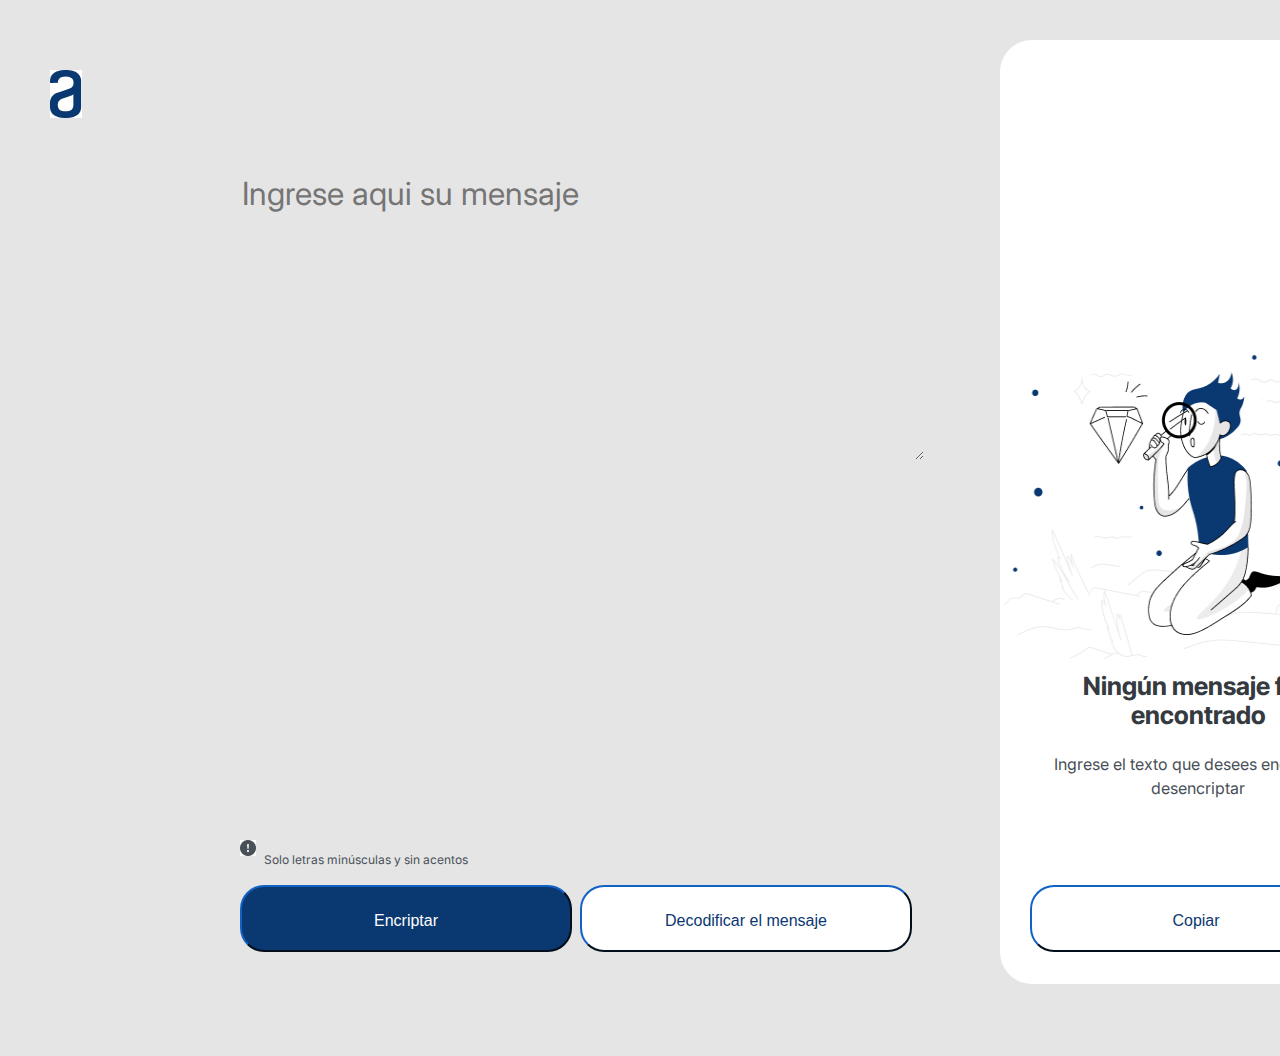
<file: index.html>
<!DOCTYPE html>

<html lang="espan">
    <head>
        <meta charset="UTF-8">
        <meta name="viewport" content="width=device-width"; initial-scale="1.0";users-scalable="si">
        <link rel="stylesheet" href="reset.css">
        <link rel="stylesheet" href="estilo-decodificador.css">
        <link rel="preconnect" href="https://fonts.gstatic.com" crossorigin>
        <link href="https://fonts.googleapis.com/css2?family=Inter+Tight&family=Inter:wght@200;300;700&display=swap" rel="stylesheet">
        <title>Decodificador</title>
    </head>

    <body>
        <header>
            <img class="alura" src="imagenes/Vector.jpg">
        </header>

        <textarea id="textarea" cols="90" rows="10" placeholder="Ingrese aqui su mensaje"></textarea>
        
        <img src=imagenes/Unicode.jpg class="unicode">
        <p class="advertencia">Solo letras minúsculas y sin acentos</p>

        <button id="boton-codificar"  class="boton-codificar">Encriptar</button>

        <div class="resultado-pantalla"></div>

        <span id="span" onclick= codificar,decodificar style="cursor:pointer" class="muestra-mensaje">
            <img class="muñeco" src="imagenes/Muñeco.jpg">

            <p class="titulo-mensaje">Ningún mensaje fue encontrado</p>
            <p class="contenido-mensaje">Ingrese el texto que desees encriptar o desencriptar</p>
        </span>

    </body>
</html>




<script>

    function codificar(){

       var cadena= document.getElementById("textarea").value;

         imprimir= cadena.replace(/e/ig, "enter").replace(/i/ig, "imes").replace(/a/ig, "ai").replace(/o/ig, "ober").replace(/u/ig, "ufat");

        
         document.getElementById("span").innerHTML=imprimir;
         textarea.value= "";
        
    }
    
    function decodificar(){

        var cambio= document.getElementById("textarea").value;

        var RegExp= /enter/ig;
        var RegExp2=/imes/ig;
        var RegExp3=/ai/ig;
        var RegExp4=/ufat/ig;
        var RegExp5=/ober/ig

        imprimir2= cambio.replace(RegExp, "e").replace(RegExp2, "i").replace(RegExp3, "a").replace(RegExp5, "o").replace(RegExp4, "u"); 

        document.getElementById("span").innerHTML=imprimir2;
        textarea.value="";
    }

    function copiar(){
        let copytext= document.getElementById("span").innerText;
        const textArea = document.createElement("textarea");
        textArea.textContent=copytext;
        document.body.append(textArea);
        textArea.select();
        document.execCommand("copy");
        textArea.remove();
    }

    var button= document.querySelector("button");
    button.onclick= codificar;

    var btn2 = document.createElement("button");
    btn2.innerHTML = "Decodificar el mensaje";
    document.body.appendChild(btn2);
    btn2.onclick= decodificar;

    var btn3= document.createElement("button");
    btn3.setAttribute("id", "boton-copiar");
    btn3.innerHTML= "Copiar";
    document.body.appendChild(btn3);
    btn3.onclick= copiar;



</script>
</file>
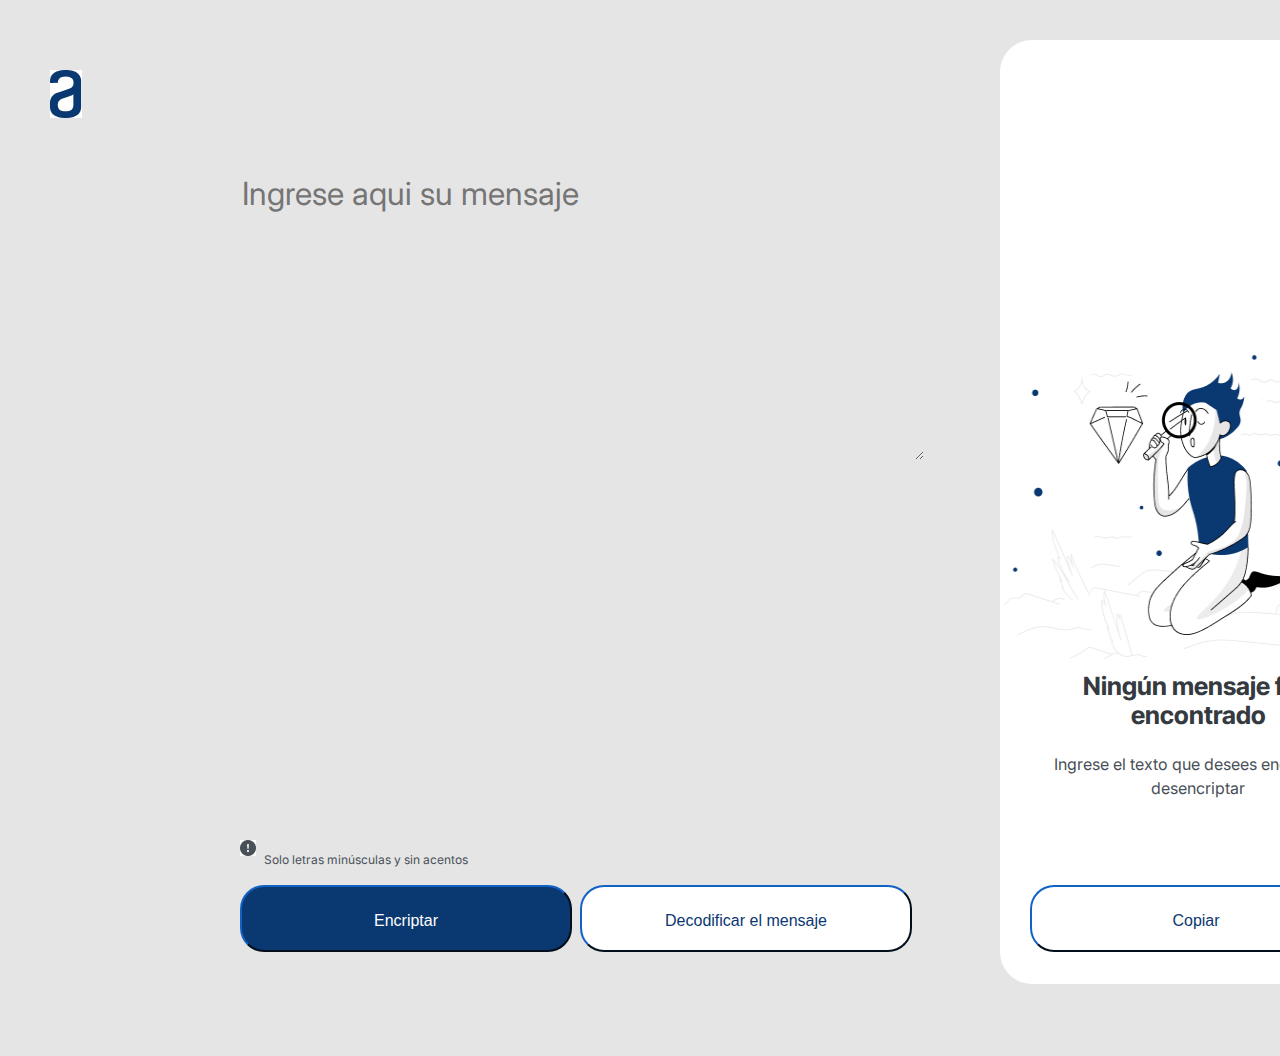
<file: Decodificador.html>
<!DOCTYPE html>

<html lang="espan">
    <head>
        <meta charset="UTF-8">
        <meta name="viewport" content="width=device-width"; initial-scale="1.0";users-scalable="si">
        <link rel="stylesheet" href="reset.css">
        <link rel="stylesheet" href="estilo-decodificador.css">
        <link rel="preconnect" href="https://fonts.gstatic.com" crossorigin>
        <link href="https://fonts.googleapis.com/css2?family=Inter+Tight&family=Inter:wght@200;300;700&display=swap" rel="stylesheet">
        <title>Decodificador</title>
    </head>

    <body>
        <header>
            <img class="alura" src="imagenes/Vector.jpg">
        </header>

        <textarea id="textarea" cols="90" rows="10" placeholder="Ingrese aqui su mensaje"></textarea>
        
        <img src=imagenes/Unicode.jpg class="unicode">
        <p class="advertencia">Solo letras minúsculas y sin acentos</p>

        <button id="boton-codificar"  class="boton-codificar">Encriptar</button>

        <div class="resultado-pantalla"></div>

        <span id="span" onclick= codificar,decodificar style="cursor:pointer" class="muestra-mensaje">
            <img class="muñeco" src="imagenes/Muñeco.jpg">

            <p class="titulo-mensaje">Ningún mensaje fue encontrado</p>
            <p class="contenido-mensaje">Ingrese el texto que desees encriptar o desencriptar</p>
        </span>

    </body>
</html>




<script>

    function codificar(){

       var cadena= document.getElementById("textarea").value;

         imprimir= cadena.replace(/e/ig, "enter").replace(/i/ig, "imes").replace(/a/ig, "ai").replace(/o/ig, "ober").replace(/u/ig, "ufat");

        
         document.getElementById("span").innerHTML=imprimir;
         textarea.value= "";
        
    }
    
    function decodificar(){

        var cambio= document.getElementById("textarea").value;

        var RegExp= /enter/ig;
        var RegExp2=/imes/ig;
        var RegExp3=/ai/ig;
        var RegExp4=/ufat/ig;
        var RegExp5=/ober/ig

        imprimir2= cambio.replace(RegExp, "e").replace(RegExp2, "i").replace(RegExp3, "a").replace(RegExp5, "o").replace(RegExp4, "u"); 

        document.getElementById("span").innerHTML=imprimir2;
        textarea.value="";
    }

    function copiar(){
        let copytext= document.getElementById("span").innerText;
        const textArea = document.createElement("textarea");
        textArea.textContent=copytext;
        document.body.append(textArea);
        textArea.select();
        document.execCommand("copy");
        textArea.remove();
    }

    var button= document.querySelector("button");
    button.onclick= codificar;

    var btn2 = document.createElement("button");
    btn2.innerHTML = "Decodificar el mensaje";
    document.body.appendChild(btn2);
    btn2.onclick= decodificar;

    var btn3= document.createElement("button");
    btn3.setAttribute("id", "boton-copiar");
    btn3.innerHTML= "Copiar";
    document.body.appendChild(btn3);
    btn3.onclick= copiar;



</script>
</file>
<file: estilo-decodificador.css>
html{
    position: relative;
    width: 1440px;
    height: 1024px;
    background: #E5E5E5;
    
}
.alura{
    padding: 70px 50px;

}
textarea{
    position: absolute;
    width: 680px;
    height: 288px;
    left: 240px;
    top: 168px;
    font-family: 'Inter', sans-serif;
    font-style: normal;
    font-weight: 400;
    font-size: 32px;
    line-height: 48px;
    border: none;
    background: #E5E5E5;
    color:#0A3871;
}
.unicode{
    width: 16px;
    height: 16px;
    position: absolute;
    bottom: 168px;
    left: 240px;
}
.advertencia{
    width: 205px;
    height: 18px;
    position: absolute;
    bottom: 155px;
    left: 264px;
    font-family: 'Inter', sans-serif;
    font-style: normal;
    font-weight: 400;
    font-size: 12px;
    line-height: 150%;
    color: #495057;
    flex: none;
    order: 1;
    flex-grow: 0;
}
.boton-codificar{
    width: 332px;
    height: 67px;
    padding: 24px;
    font-size: 16px;
    font-weight: 400;
    text-align: center;
    line-height: 19px;
    color:#FFFFFF;
    background: #0A3871;
    border-radius: 24px;
    position:absolute;
    bottom: 72px;
    left: 240px;
}
button{
    width: 332px;
    height: 67px;
    padding: 24px;
    font-size: 16px;
    font-weight: 400;
    text-align: center;
    line-height: 19px;
    color:#0A3871;
    background: #FFFFFF;
    border-radius: 24px;
    border-color: #0A3871;
    position:absolute;
    bottom: 72px;
    left: 580px;
}

.resultado-pantalla{
    position: absolute;
    width: 400px;
    height: 944px;
    left: 1000px;
    top: 40px;
    border-radius: 32px;
    background: #FFFFFF;
}

span{
    position: absolute;
    width: 336px;
    height: 781px;
    left: 1032px;
    top: 72px;
    background: #FFFFFF;

    font-family: 'Inter', sans-serif;
    font-style: normal;
    font-weight: bold;
    font-size: 24px;
    line-height: 150%;
    color:#495057;
}
.muñeco{
    position: absolute;
    width: 320px;
    height: 304px;
    right: 44px;
    top: 283px;
}
.titulo-mensaje{
    position: absolute;
    width: 320px;
    height: 304px;
    right: 10px;
    top: 600px;
    font-family: 'Inter Tight', sans-serif;
    font-style: normal;
    font-weight: 700;
    font-size: 25px;
    line-height: 29px;
    text-align: center;
    color: #343A40;
}
.contenido-mensaje{
    position: absolute;
    width: 320px;
    height: 304px;
    right: 10px;
    top: 680px;
    font-family: 'Inter', sans-serif;
    font-style: normal;
    font-weight: 400;
    font-size: 16px;
    line-height: 24px;
    text-align: center;
    color:#495057;
}
#boton-copiar{
    width: 332px;
    height: 67px;
    padding: 24px;
    font-size: 16px;
    font-weight: 400;
    text-align: center;
    line-height: 19px;
    color:#0A3871;
    background: #FFFFFF;
    border-radius: 24px;
    border-color: #0A3871;
    position:absolute;
    bottom: 72px;
    left: 1030px;

}

@media only screen and  (max-width: 450px){
    html{
        position: absolute;
        width: 375px;
        height: 933px;
        background: #E5E5E5;
    }
    .alura{
        width: 110px;
        height: 160px;
        padding: 70px 50px;
    }
    textarea{
        display: inline;
        position: sticky;
        width: 320%;
        height: 410px;
        left: 15%;
        right: 10%;
        margin: 25%;
        top: 152px;
        border-radius: nullpx;
        font-family: 'Inter', sans-serif;
        font-style: normal;
        font-weight: 300;
        font-size: 80px;
        line-height: 150%;
    }
    .unicode{
        position:absolute;
        display: flex;
        width:12%;
        height: 5%;
        top: 835px;
        left: 120px;
    }
    .advertencia{
        position:absolute;
        display: flex;
        width: 720px;
        top: 827px;
        left: 185px;
        font-size: 40px;
    }
    .boton-codificar{
        display: inline;
        flex-direction: row;
        align-items: flex-start;
        padding: 24px;
        gap: 8px;
        width: 320%;
        height: 150px;
        position:absolute;
        top: 913px;
        left: 25%;
        right: 10%;
        font-size: 60px;
        font-weight: 450;
        text-align: center;
        line-height: 19px;
        color:#FFFFFF;
        box-shadow: 5px 5px 10px rgb(54, 81, 88);
        border-radius: 50px;
    }
    button{
        display: inline;
        flex-direction: row;
        align-items: flex-start;
        padding: 24px;
        gap: 8px;
        width: 320%;
        height: 150px;
        position:absolute;
        top: 1103px;
        left: 25%;
        right: 10%;
        font-size: 60px;
        font-weight: 450;
        text-align: center;
        line-height: 19px;
        box-shadow: 2px 2px 6px black;
        color:#0A3871;
        border-color: #0A3871;
        border-radius: 50px;
    }
    .resultado-pantalla{
        display:none;
      
    }
    .muestra-mensaje{
        display:inline;
        position: sti;
        width: 310%;
        height: 500px;
        left: 7%;
        top: 140%;
        margin: 15%;
        border-radius: 32px;
        background: #FFFFFF;
        font-size: 60px;
        font-weight: 450;
        line-height: 70px;
        color:#495057;
        border-color: none;
        padding: 30px 30px;
        box-shadow: 5px 15px 30px rgb(66, 70, 71);
        
        
    }
    .muñeco{
        display:none;
    }
    .titulo-mensaje{
        position: absolute;
        display: flex;
        width: 600px;
        height: 304px;
        left: 330px;
        top: 150px;
        font-family: 'Inter Tight', sans-serif;
        font-style: normal;
        font-weight: 700;
        font-size: 70px;
        line-height: 60px;
        text-align: center;
        color: #343A40;

    }
    .contenido-mensaje{
        position: absolute;
        display: flex;
        width: 600px;
        height: 304px;
        left: 330px;
        top: 290px;
        font-family: 'Inter Tight', sans-serif;
        font-style: normal;
        font-weight: 700;
        font-size: 45px;
        line-height: 60px;
        text-align: center;
        color: #343A40;

    }
    #boton-copiar{
        display: inline;
        flex-direction: row;
        align-items: flex-start;
        padding: 24px;
        gap: 8px;
        width: 320%;
        height: 150px;
        position:absolute;
        top: 1980px;
        left: 25%;
        right: 10%;
        font-size: 60px;
        font-weight: 450;
        text-align: center;
        line-height: 19px;
        color:#0A3871;
        border-color: #0A3871;
        box-shadow: 2px 2px 6px black;
        border-radius: 50px;
        
    }
}

@media screen and  (max-width: 980px) and (min-width: 480px){
    html{
        position: absolute;
        width: 375px;
        height: 933px;
        background: #E5E5E5;
    }
    .alura{
        width: 100px;
        height: 150px;
        padding: 150px 50px 0px;
    }
    textarea{
        display: inline;
        position: sticky;
        width: 320%;
        height: 630px;
        left: 15%;
        right: 10%;
        margin: 25%;
        top: 110px;
        border-radius: nullpx;
        font-family: 'Inter', sans-serif;
        font-style: normal;
        font-weight: 300;
        font-size: 80px;
        line-height: 150%;
    }
    .unicode{
        position:absolute;
        display: flex;
        width:12%;
        height: 5%;
        top: 1040px;
        left: 90px;
    }
    .advertencia{
        position:absolute;
        display: flex;
        width: 720px;
        top: 1040px;
        left: 170px;
        font-size: 40px;
    }
    .boton-codificar{
        display: inline;
        flex-direction: row;
        align-items: flex-start;
        padding: 24px;
        gap: 8px;
        width: 170%;
        height: 130px;
        position:absolute;
        top: 1135px;
        left: 10%;
        right: 10%;
        font-size: 40px;
        font-weight: 450;
        text-align: center;
        line-height: 19px;
        color:#FFFFFF;
        box-shadow: 5px 5px 10px rgb(54, 81, 88);
        border-radius: 50px;
    }
    button{
        display: inline;
        flex-direction: row;
        align-items: flex-start;
        padding: 24px;
        gap: 8px;
        width: 170%;
        height: 130px;
        position:absolute;
        top: 1135px;
        left: 190%;
        right: 2px;
        font-size: 40px;
        font-weight: 450;
        text-align: center;
        line-height: 19px;
        box-shadow: 2px 2px 6px black;
        color:#0A3871;
        border-color: #0A3871;
        border-radius: 50px;
    }
    .resultado-pantalla{
        display:none;
      
    }
    .muestra-mensaje{
        display:inline;
        position: sti;
        width: 310%;
        height: 350px;
        left: 7%;
        top: 140%;
        margin: 15%;
        border-radius: 32px;
        background: #FFFFFF;
        font-size: 50px;
        font-weight: 450;
        line-height: 70px;
        color:#495057;
        border-color: none;
        padding: 30px 30px;
        box-shadow: 5px 5px 10px rgb(66, 70, 71);
        border-radius: 60px;
        
        
    }
    .muñeco{
        display:none;
    }
    .titulo-mensaje{
        position: absolute;
        display: flex;
        width: 900px;
        height: 304px;
        left: 280px;
        top: 130px;
        font-family: 'Inter Tight', sans-serif;
        font-style: normal;
        font-weight: 700;
        font-size: 50px;
        line-height: 60px;
        text-align: center;
        color: #343A40;

    }
    .contenido-mensaje{
        position: absolute;
        display: flex;
        width: 900px;
        height: 304px;
        left: 170px;
        top: 210px;
        font-family: 'Inter Tight', sans-serif;
        font-style: normal;
        font-weight: 700;
        font-size: 40px;
        line-height: 60px;
        text-align: center;
        color: #343A40;

    }
    #boton-copiar{
        display: inline;
        flex-direction: row;
        align-items: flex-start;
        padding: 24px;
        gap: 8px;
        width: 320%;
        height: 130px;
        position:absolute;
        top: 1850px;
        left: 25%;
        right: 10%;
        font-size: 50px;
        font-weight: 450;
        text-align: center;
        line-height: 19px;
        color:#0A3871;
        border-color: #0A3871;
        box-shadow: 2px 2px 6px black;
        border-radius: 50px;
        
    }
}
</file>
